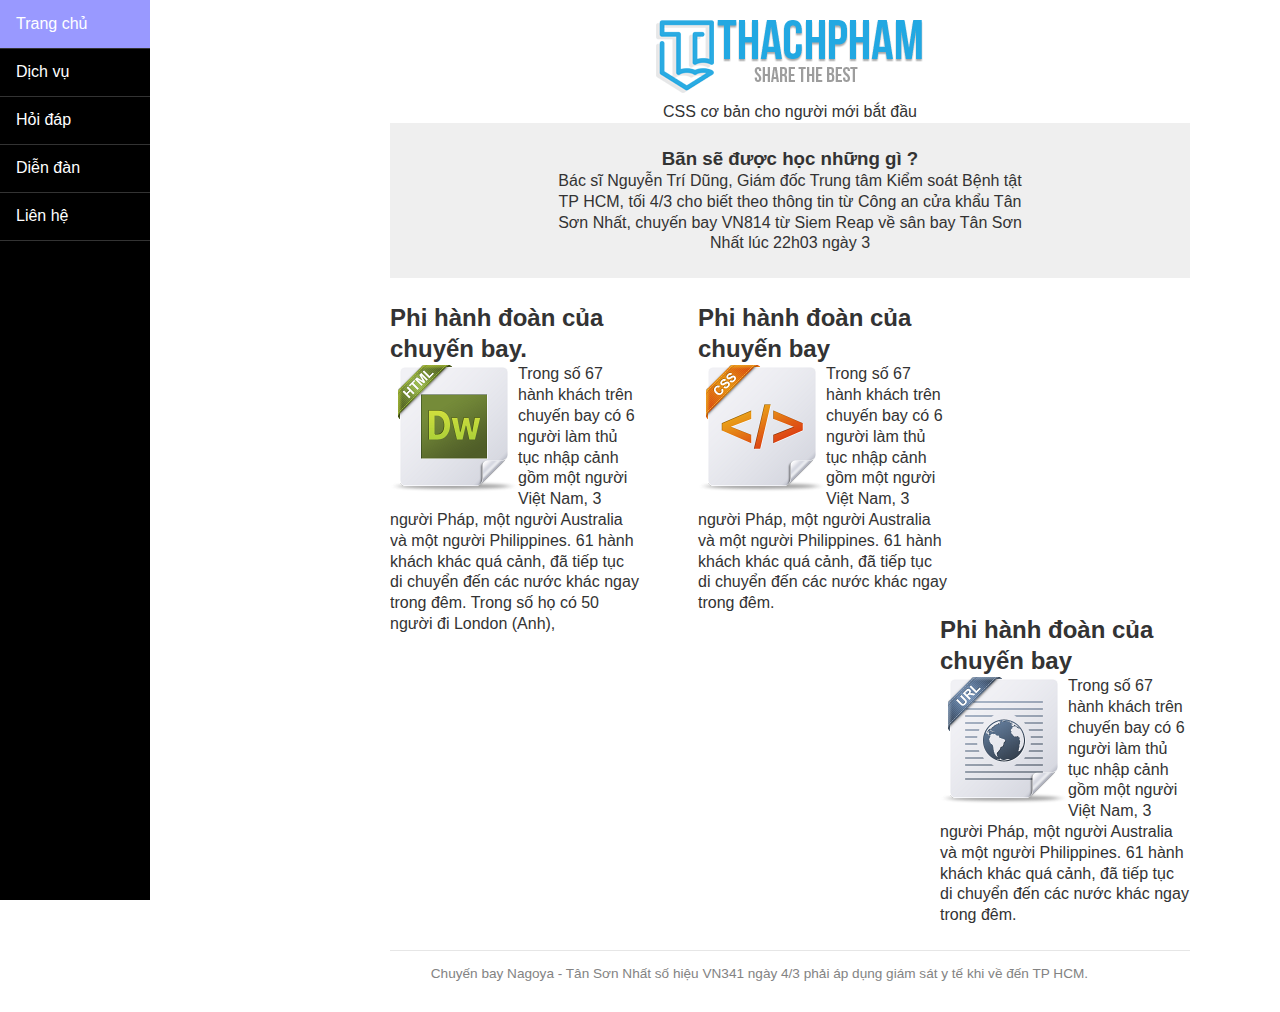
<file: MiniProject_2/index.html>
<!DOCTYPE html>
<html lang="vi">
<head>
	<meta charset="UTF-8">
	<title>Thach Pham Blog</title>
	<link rel="stylesheet" type="text/css" href="style.css">
</head>
<body>
	<div id="container">
		<div id="menu">
			<ul>
				<li><a href="">Trang chủ</a></li>
				<li><a href="">Dịch vụ</a>
					<ul class="sub">
						<li><a href="">Facebool</a></li>
						<li><a href="">Youtobe</a></li>
						<li><a href="">Zalo</a></li>
					</ul>

				</li>
				<li><a href="">Hỏi đáp</a></li>
				<li><a href="">Diễn đàn</a></li>
				<li><a href="">Liên hệ</a></li>
			</ul>
		</div>
		<div id="content">
			<div id="header">
				<div id="logo">
					<img src="img/logo.png">

				</div>
				<div id="slogan">
					<p>CSS cơ bản cho người mới bắt đầu</p>
				</div>
				
			</div>
			<div class="action">
				<h3>Bãn sẽ được học những gì ?</h3>
				<p>Bác sĩ Nguyễn Trí Dũng, Giám đốc Trung tâm Kiểm soát Bệnh tật TP HCM, tối 4/3 cho biết theo thông tin từ Công an cửa khẩu Tân Sơn Nhất, chuyến bay VN814 từ Siem Reap về sân bay Tân Sơn Nhất lúc 22h03 ngày 3</p>
			</div>
			<div class="row" id="intro">
				<div id="box1" class="col">
					<h2>Phi hành đoàn của chuyến bay.</h2>
					<img src="img/icon1.png">
					<p>
						Trong số 67 hành khách trên chuyến bay có 6 người làm thủ tục nhập cảnh gồm một người Việt Nam, 3 người Pháp, một người Australia và một người Philippines. 61 hành khách khác quá cảnh, đã tiếp tục di chuyển đến các nước khác ngay trong đêm. Trong số họ có 50 người đi London (Anh), 
					</p>
				</div>
				<div id="box2" class="col">
					<h2>Phi hành đoàn của chuyến bay </h2>
					<img src="img/icon2.png">
					<p>
						Trong số 67 hành khách trên chuyến bay có 6 người làm thủ tục nhập cảnh gồm một người Việt Nam, 3 người Pháp, một người Australia và một người Philippines. 61 hành khách khác quá cảnh, đã tiếp tục di chuyển đến các nước khác ngay trong đêm. 
					</p>
				</div>
				<div id="box3" class="col">
					<h2>Phi hành đoàn của chuyến bay </h2>
					<img src="img/icon3.png">
					<p>
						Trong số 67 hành khách trên chuyến bay có 6 người làm thủ tục nhập cảnh gồm một người Việt Nam, 3 người Pháp, một người Australia và một người Philippines. 61 hành khách khác quá cảnh, đã tiếp tục di chuyển đến các nước khác ngay trong đêm. 
				</div>
			</div>
			<div id="footer">
				<p>Chuyến bay Nagoya - Tân Sơn Nhất số hiệu VN341 ngày 4/3 phải áp dụng giám sát y tế khi về đến TP HCM.</p>
			</div>
		</div>
		
	</div>

	
</body>
</html>
</file>
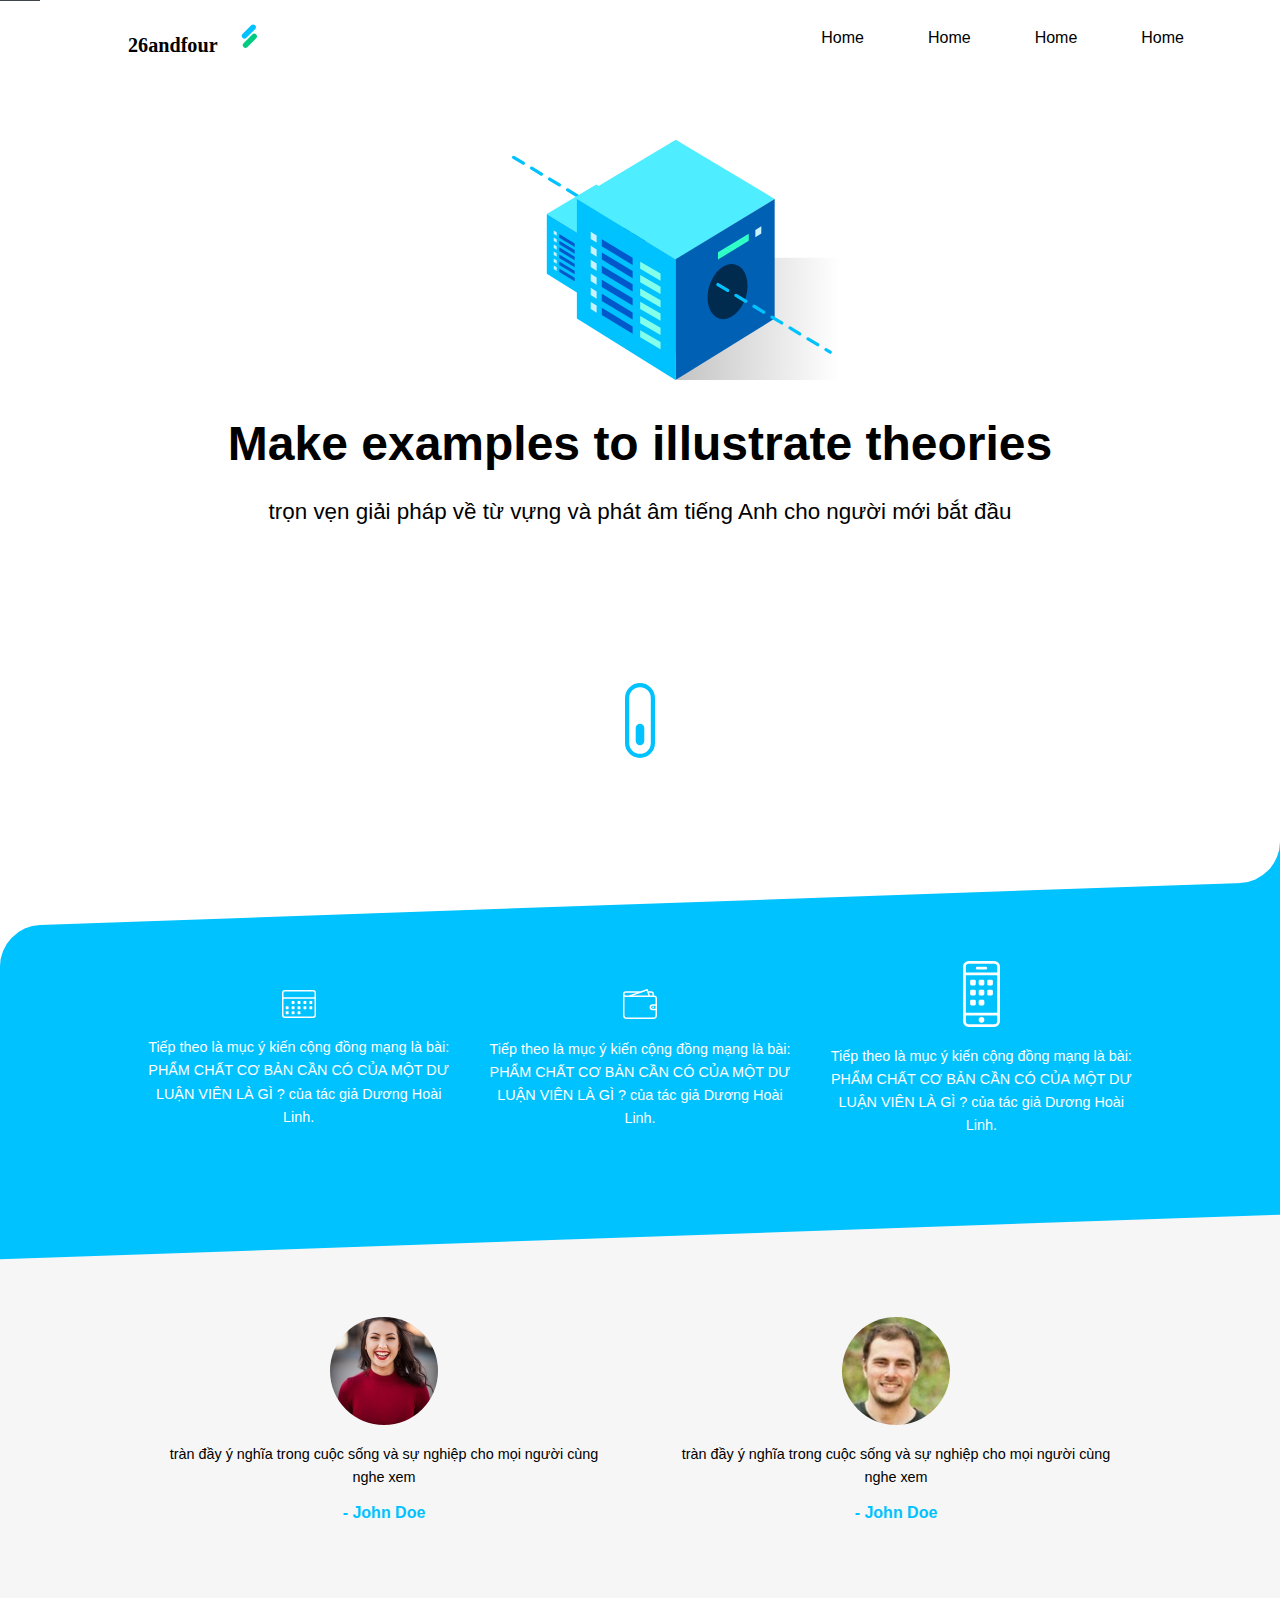
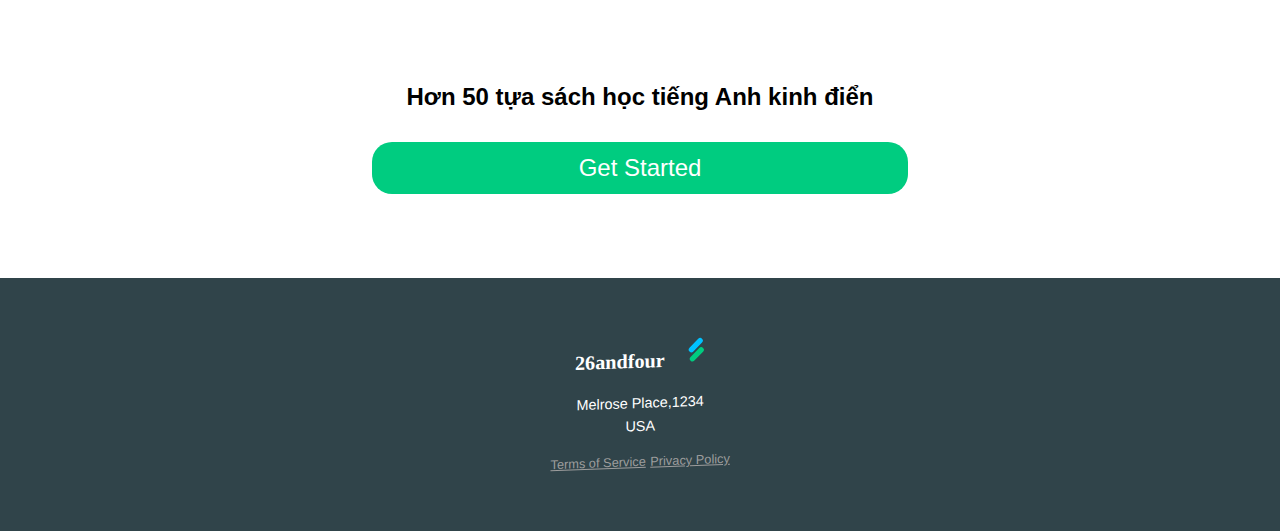
<file: MiniProject_3/index.html>
<!DOCTYPE html>
<html lang="vi">
<head>
	<meta charset="UTF-8">
	<title>Document</title>
	<link rel="stylesheet" type="text/css" href="style.css">
</head>
<body>
	<div class="container">
		<header>
			<img src="img/logo.svg" class="logo">
			<nav>
				<a href="#" class="hide-desktop">
					<img src="img/ham.svg" class="menu" id="menu">

				</a>

				<ul class="show-desktop hide-mobile" id="nav">
					<li id="exit" class="exit-btn hide-desktop"><img src="img/exit.svg"></li>
					<li><a href="#">Home</a></li>
					<li><a href="#">Home</a></li>
					<li><a href="#">Home</a></li>
					<li><a href="#">Home</a></li>
				</ul>
			</nav>
		</header>

		<section>
			<img src="img/server.svg" class="server">

			<h1>Make examples to illustrate theories</h1>
			<p class="subhead">trọn vẹn giải pháp về từ vựng và phát âm tiếng Anh cho người mới bắt đầu</p>
			<img src="img/scroll.svg" class="scroll hide-mobile show-desktop">
		</section>
	</div>
	<div class="blue-container">
		<div class="container">
			<ul>
				<li>
					<img src="img/icon-1.svg">
					<p>Tiếp theo là mục ý kiến cộng đồng mạng là bài: PHẨM CHẤT CƠ BẢN CẦN CÓ CỦA MỘT DƯ LUẬN VIÊN LÀ GÌ ? của tác giả Dương Hoài Linh.</p>
				</li>
				<li>
					<img src="img/icon-2.svg">
					<p>Tiếp theo là mục ý kiến cộng đồng mạng là bài: PHẨM CHẤT CƠ BẢN CẦN CÓ CỦA MỘT DƯ LUẬN VIÊN LÀ GÌ ? của tác giả Dương Hoài Linh.</p>
				</li>
				<li>
					<img src="img/icon-3.svg">
					<p>Tiếp theo là mục ý kiến cộng đồng mạng là bài: PHẨM CHẤT CƠ BẢN CẦN CÓ CỦA MỘT DƯ LUẬN VIÊN LÀ GÌ ? của tác giả Dương Hoài Linh.</p>
				</li>
			</ul>
		</div>
	</div>
	
	<div class="gray-container">
		<div class="container">
			<ul>
				<li>
					<figure>
						<img src="img/user1.png">
						<blockquote> tràn đầy ý nghĩa trong cuộc sống và sự nghiệp cho mọi người cùng nghe xem </blockquote>
						<figcaption>- John Doe</figcaption>
					</figure>
				</li>
				<li>
					<figure>
						<img src="img/user2.png">
						<blockquote> tràn đầy ý nghĩa trong cuộc sống và sự nghiệp cho mọi người cùng nghe xem </blockquote>
						<figcaption>- John Doe</figcaption>
					</figure>
				</li>
			</ul>
			
		</div>
		
	</div>

	<div class="container">
		<h2>Hơn 50 tựa sách học tiếng Anh kinh điển</h2>
		<a href="#" class="cta">Get Started</a>
	</div>
	<footer>
		<div class="footer-container">
			<div class="container">
				<a href="#">
					<img src="img/logo-white.svg" class="logo">
				</a>
					<p class="address">Melrose Place,1234<br>USA</p>
					<ul class="footer-links">
						<li><a href="#">Terms of Service</a></li>
						<li><a href="#">Privacy Policy</a></li>
					</ul>
			</div>
		</div>
	</footer>
</body>
</html>
</file>
<file: MiniProject_2/style.css>
*{
	margin: 0;
	padding:0;
}
body{
	font-family: Helvetica,Arial,sans-serif;
	
	color:#333;
	line-height: 1.3;
}
a {
	text-decoration: none;
	
	
}

#container{
	padding-left: 150px;
	left: 0;
	position: relative;
	width: 100%;
}
#menu{
	background-color: black;
	position: fixed;
	height: 100%;
	width: 150px;
	left: 0;
}
#menu ul{
	padding: 0;
	margin: 0;
}
#menu ul li{
	line-height: 3em;
	height: 3em;
	position: relative;
}
#menu ul li a{
	display: block;
	color: #fff;
	padding:0 1em;
	border-bottom:1px solid #333;
}
#menu ul li:hover{
	background-color: #9999ff;
}
#menu .sub{
	display: none;
	position: absolute;
	top: 0;
	left: 150px;
	background-color: black;
	
}
#menu ul li:hover .sub{
	display: block;

}

#content{
	padding:1em 15em;
}
#header, .action{
	text-align: center;
}
.action{
	padding:1.5em 20%;
	background-color: #efefef;
}
.row{
	overflow: hidden;
	margin: 1.5em auto;
}
.col{
	float: left;
	width: 250px;
	margin-right: 58px; 
}
#box3{
	float: right;
	margin-right: 0px; 
}
.row img{
	float: left;
}
#footer{
	font-size: 85%;
	border-top: 1px solid #e6e6e6;
	color: #838383;
	padding:1em 3em;
}
</file>
<file: MiniProject_3/style.css>
body{
	margin: 0;
	font-family: 'Montserrat',sans-serif;

}
p,blockquote{
	font-size:  .9em;
	line-height: 1.6em;
}
ul{
	list-style-type: none; 
	margin: 0;
	padding: 0;
}
.container{
	text-align: center;
	padding: .8em 1.2em ;
}
.logo{
	width:130px;
}
.hide-mobile{
	display: none;
}
header{
	display: flex;
	justify-content: space-between;
}
.menu{
	width: 25px;
	margin-top: 45%;
}
.server{
	width: 70%;
	margin: 2em auto 2em 25%;
}
h1, .subhead{
	position: relative;
	z-index: 3;
}
.subhead{
	font-size: 1.1em;
}
.blue-container{
	width:100%;
	background: #00C2FF;
	color: #fff;
	margin-top: 15%;
	padding:4em 0 2em;
	border-top-left-radius: 40px;
	transform:skewY(-2deg);
}
.blue-container:before {
	content: "";
	width: 40px;
	height: 40px;
	background-color:#00C2FF;
	position: absolute;
	top: -39px;
	right: 0;
	z-index: -2;
}
.blue-container:after{
	content: "";
	width: 80px;
	height: 80px;
	background-color: #fff;
	top: -80px;
	position: absolute;
	right: 0;
	border-radius: 50%;
	z-index: -1px;
}
.blue-container ul{
	transform:skewY(2deg);
}
.blue-container ul li{
	margin-bottom: 3em;
}
.blue-container ul li p{
	padding: 0 .5em;
}
.blue-container img{
	width: 14%;
}
.blue-container ul li:nth-child(3) img{
	width: 8%;
}
.gray-container{
	background: #f6f6f6;
	padding:4em 0 2em;
	margin-top: -3%;
}
.gray-container ul li:first-child{
	margin-bottom: 2em;
}
figure{
	padding:0;
	margin: 0;
}
figcaption{
	font-weight: bold;
	color: #00c2ff;
}
h2{
	margin-top: 7%;
}
.cta{
	background: #00cc80;
	width: calc(100% - 1em);
	display: block;
	color: #fff;
	border-radius: 20px;
	padding: .5em;
	text-decoration: none;
	font-size: 1.5em;
	margin:3% auto 7%;
	position: relative;
	z-index: 4;
}
.footer-container {
	width: 100%;
	background: #30444a;
	color: #fff;
	padding: 3em 0;
	border-top-right-radius: 40px:
	transform:skewY(2deg); 
}
.footer-container .container {
	transform:skewY(-2deg); 
}
.footer-container:before{
	content: "";
	width: 40px;
	height: 40px;
	background-color: #3D444A;
	position: absolute;
	top: -39px;
	left: 0;
	z-index: -2; 
}
.footer-container:after{
	content: "";
	width: 80px;
	height: 80px;
	background-color: #fff;
	position: absolute;
	top: -80px;
	left: 0;
	z-index: -1; 
	border-radius: 50%;
}

ul.footer-links{
	margin: 0 auto;
}
ul.footer-links li{
	display: inline-block;
}
ul.footer-links li a{
	color: #9d9d9d;
	font-size: .8em;
}
nav ul{
	position: fixed;
	width: 60%;
	top: 0;
	right: 0;
	text-align: left;
	background: rgb(36,41,44);
	height:100%;
	z-index: 7;
	padding-top: 3em;
}
nav ul li a{
	color: white;
	text-decoration: none;
	display: block;
	width: 100%;
	padding:1em 2em;
	background-color: rgb(49,55,59);
}
nav ul li a:hover{
	background-color: rgb(65,73,78);
}
.exit-btn{
	margin-bottom: 1em;
	margin-top: -1.3em;
	text-align: right;
	padding: 0 1.4em;
}
.exit-btn img{
	width: 15px;
	cursor: pointer;
}
@media only screen and (min-width: 650px) {
	.server{
		width: 50%;

	}
	h1{
		font-size: 3em;
		margin:0;
	}
	.subhead{
		font-size: 1.4em;
		margin-bottom: 12%;
	}
	.blue-container{
		margin:0;
	}
	.blue-container img{
		width: 10%;
	}
	.blue-container ul li:nth-child(3) img{
		width: 11%;
		margin-top: -6%;
	}
	.blue-container ul{
		display: flex;
		margin-top: -1em;
		align-items: center;
	}
	.blue-container ul li{
		margin-bottom: 0;
	}
	.blue-container ul li p{
		padding:0 .8em;
	}
	.gray-container ul{
		display: flex;
	}
	nav ul{
		width: 40%;
	}
}
@media only screen and (min-width: 875px){
	.subhead{
		margin-bottom: 15%;

	}
	.blue-container ul{
		margin:0 0 4% 0;
	}
	.gray-container ul{
		margin: 4% 0 0;
	}
}
@media only screen and (min-width: 1024px){
	.cta{
		width: 50%
	}
	.container{
		width: 80%;
		margin: 0 auto;
	}
	.show-desktop{
		display: block;
		margin: 0 auto 13% auto;
	}
	.hide-desktop{
		display: none;
	}
	nav ul{
		position: inherit;
		width: auto;
		background: none;
		height: auto;
		display: flex;
		padding-top: 0;
	}
	nav ul li{
		float: left;
	}
	nav ul li a{
		color: black;
		background-color: inherit;
		text-align: right;
		padding: 1em 2em;
	}
	nav ul li a:hover{
		background-color: inherit;
	}
	.scroll{
		width: 30px;
		animation: move 1s infinite alternate;
		
	}

	@keyframes move{
		from{
			transform:translateY(0px);
		}
		to{
			transform:translateY(20px);
		}
	}

}
@media only screen and (min-width: 1600px){
	.server{
		width: 40%;
		margin: 5em auto 4em 15%;
	}
	.container{
		width: 70%;
	}
	.blue-container{
		padding: 7em 0 2em;
	}
	.blue-container ul li p,blockquote{
		font-size: 1.3em;
	}
	.gray-container{
		padding: 6em 0 4em;
	}
	h2{
		margin-top: 4em;
	}
	.blue-container img{
		width: 15%;

	}
	.blue-container ul li:nth-child(3) img{
		width: 8%;
		margin-top: -4px;
	}
}
</file>
